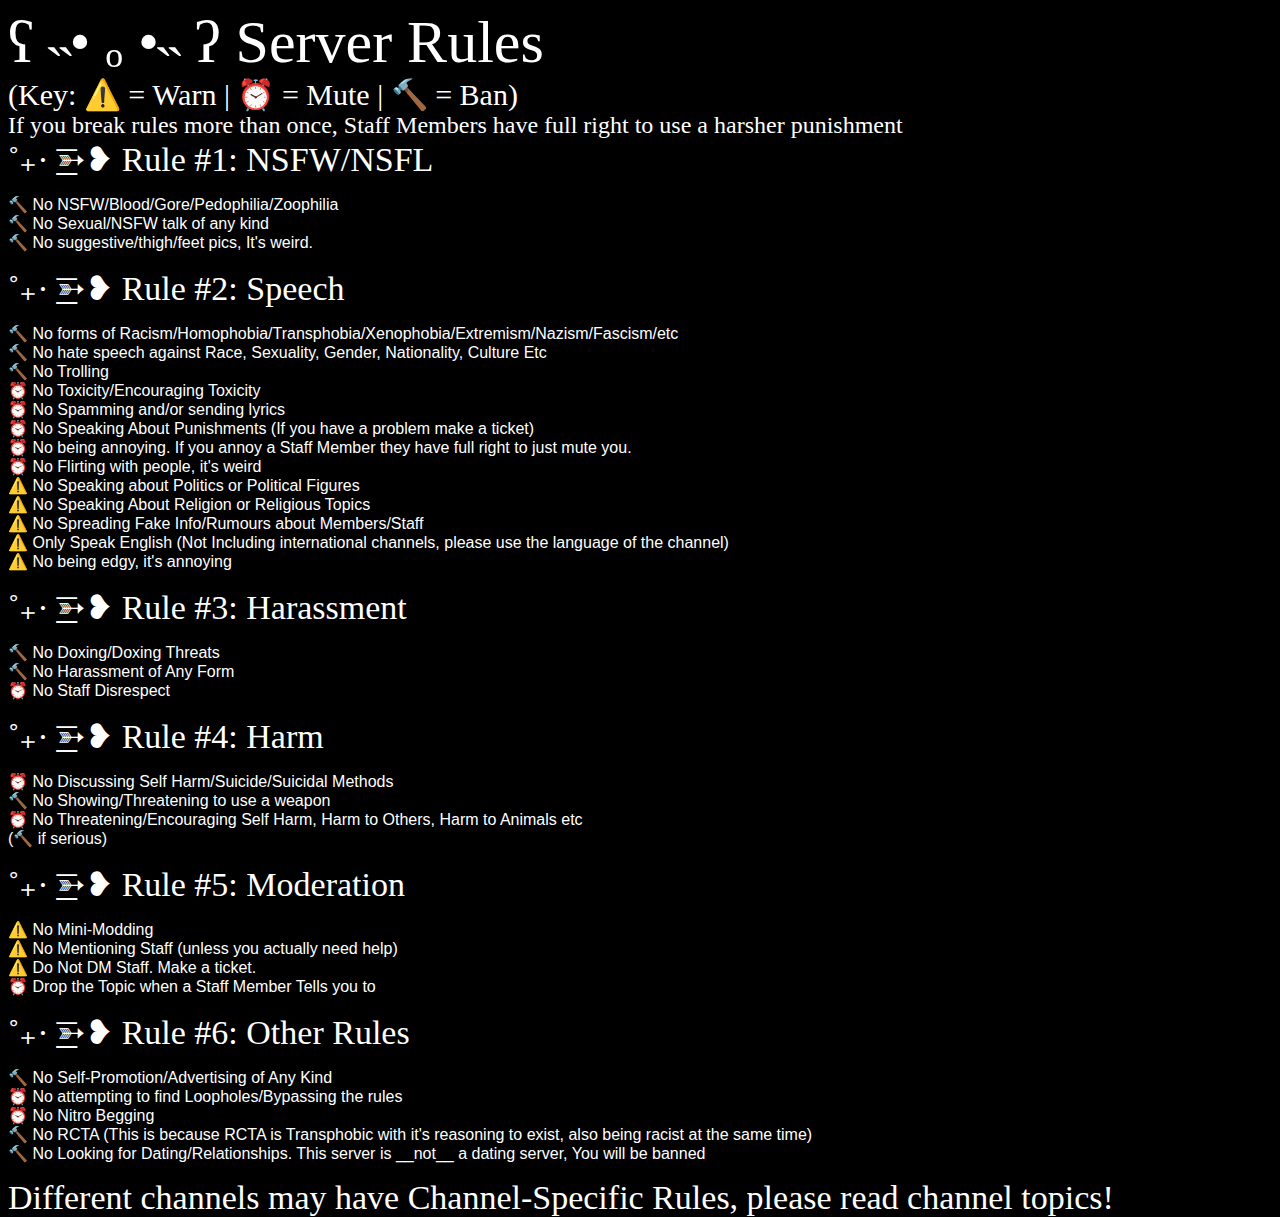
<file: rules/index.html>
<!DOCTYPE html>
<html>
<body>
  <div class="rules">
    <header>ʕ ˵• ₒ •˵ ʔ Server Rules</header>
    <desc>(Key: ⚠️ = Warn | ⏰ = Mute | 🔨 = Ban)</desc><br>
    <desc2>If you break rules more than once, Staff Members have full right to use a harsher punishment</desc2><br>
    <subheader>˚₊· ͟͟͞➳❥ Rule #1: NSFW/NSFL</subheader>
    <p>
      🔨 No NSFW/Blood/Gore/Pedophilia/Zoophilia
      <br>🔨 No Sexual/NSFW talk of any kind
      <br>🔨 No suggestive/thigh/feet pics, It's weird.
    </p>
    <subheader>˚₊· ͟͟͞➳❥ Rule #2: Speech</subheader>
    <p>
      🔨 No forms of Racism/Homophobia/Transphobia/Xenophobia/Extremism/Nazism/Fascism/etc
      <br>🔨 No hate speech against Race, Sexuality, Gender, Nationality, Culture Etc
      <br>🔨 No Trolling
      <br>⏰ No Toxicity/Encouraging Toxicity
      <br>⏰ No Spamming and/or sending lyrics 
      <br>⏰ No Speaking About Punishments (If you have a problem make a ticket)
      <br>⏰ No being annoying. If you annoy a Staff Member they have full right to just mute you.
      <br>⏰ No Flirting with people, it's weird
      <br>⚠️ No Speaking about Politics or Political Figures
      <br>⚠️ No Speaking About Religion or Religious Topics
      <br>⚠️ No Spreading Fake Info/Rumours about Members/Staff
      <br>⚠️ Only Speak English (Not Including international channels, please use the language of the channel)
      <br>⚠️ No being edgy, it's annoying
    </p>
    <subheader>˚₊· ͟͟͞➳❥ Rule #3: Harassment</subheader>
    <p>
      🔨 No Doxing/Doxing Threats
      <br>🔨 No Harassment of Any Form
      <br>⏰ No Staff Disrespect
    </p>
    <subheader>˚₊· ͟͟͞➳❥ Rule #4: Harm</subheader>
    <p>
      ⏰ No Discussing Self Harm/Suicide/Suicidal Methods
      <br>🔨 No Showing/Threatening to use a weapon
      <br>⏰ No Threatening/Encouraging Self Harm, Harm to Others, Harm to Animals etc 
      <br>(🔨 if serious) 
    </p>
    <subheader>˚₊· ͟͟͞➳❥ Rule #5: Moderation</subheader>
    <p>
      ⚠️ No Mini-Modding 
      <br>⚠️ No Mentioning Staff (unless you actually need help)
      <br>⚠️ Do Not DM Staff. Make a ticket.
      <br>⏰ Drop the Topic when a Staff Member Tells you to 
    </p>
    <subheader>˚₊· ͟͟͞➳❥ Rule #6: Other Rules</subheader>
    <p>
      🔨 No Self-Promotion/Advertising of Any Kind
      <br>⏰ No attempting to find Loopholes/Bypassing the rules
      <br>⏰ No Nitro Begging
      <br>🔨 No RCTA (This is because RCTA is Transphobic with it's reasoning to exist, also being racist at the same time)
      <br>🔨 No Looking for Dating/Relationships. This server is __not__ a dating server, You will be banned
    </p>
    <desc3>Different channels may have Channel-Specific Rules, please read channel topics!</desc3>
  </div>
</body>
<style>
  subheader {
    font-size: 34px;
    cursor: default;
  }
  .rules {
    color: #ffffff;
    cursor: default;
  }
  html {
    height: 100%;
    margin: 0;
    background: #000000;
    cursor: default;
  }
  header {
    font-size: 60px;
    cursor: default;
  }
  desc {
   font-size: 30px; 
    cursor: default
  }
  desc2 {
    font-size: 24px;
    cursor: default;
  }
  desc3 {
    font-size: 34px;
    cursor: default;
  }
  p {
    font-family: Arial, Helvetica, sans-serif;
    cursor: default;
  }
</style>
</html>
</file>
